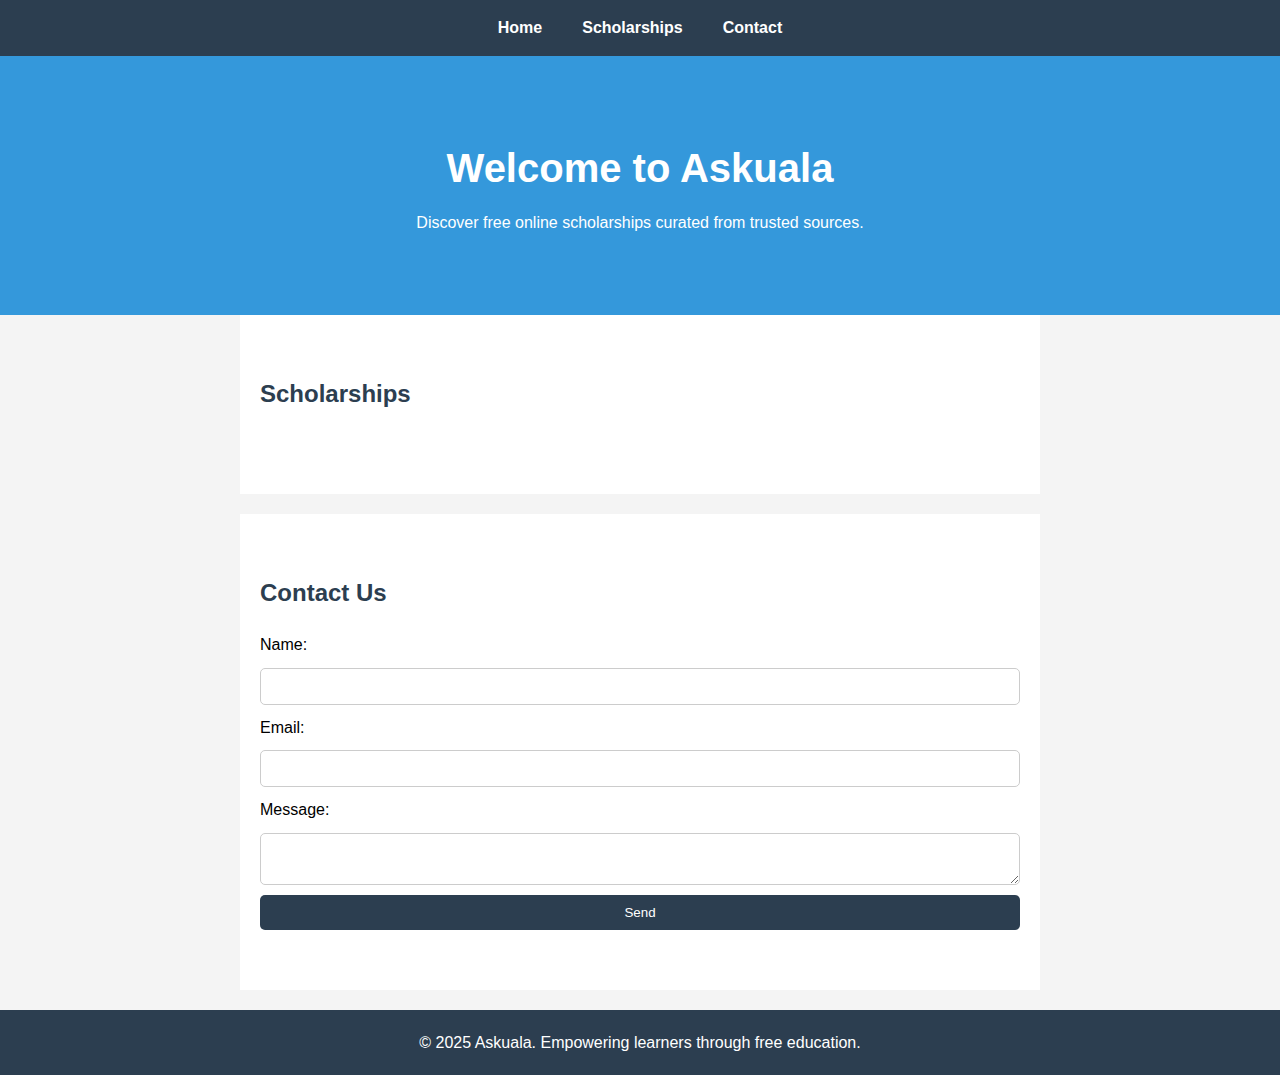
<file: askuala.html>
<!DOCTYPE html>
<html lang="en">
  <head>
    <meta charset="UTF-8" />
    <meta name="viewport" content="width=device-width, initial-scale=1.0" />
    <title>Askuala | Free Scholarships Platform</title>
    <link rel="stylesheet" href="assets/css/askuala.css" />
    <style>
      html,
      body {
        height: 100%;
        display: flex;
        flex-direction: column;
      }
      main {
        flex: 1;
      }
    </style>
  </head>
  <body>
    <header>
      <nav>
        <ul>
          <li><a href="#home">Home</a></li>
          <li><a href="#scholarships">Scholarships</a></li>
          <li><a href="#contact">Contact</a></li>
        </ul>
      </nav>
      <div class="hero-text" id="home">
        <h1>Welcome to Askuala</h1>
        <p>Discover free online scholarships curated from trusted sources.</p>
      </div>
    </header>

    <main>
      <section id="scholarships" class="section">
        <h2>Scholarships</h2>
        <div class="scholarships-grid">
          <!-- Scholarship Cards Here -->
        </div>
      </section>

      <section id="contact" class="section">
        <h2>Contact Us</h2>
        <form action="https://formdump.codeinstitute.net/" method="POST">
          <label for="name">Name:</label>
          <input type="text" id="name" name="name" required />
          <label for="email">Email:</label>
          <input type="email" id="email" name="email" required />
          <label for="message">Message:</label>
          <textarea id="message" name="message" required></textarea>
          <button type="submit">Send</button>
        </form>
      </section>
    </main>

    <footer>
      <p>&copy; 2025 Askuala. Empowering learners through free education.</p>
    </footer>
  </body>
</html>
</file>
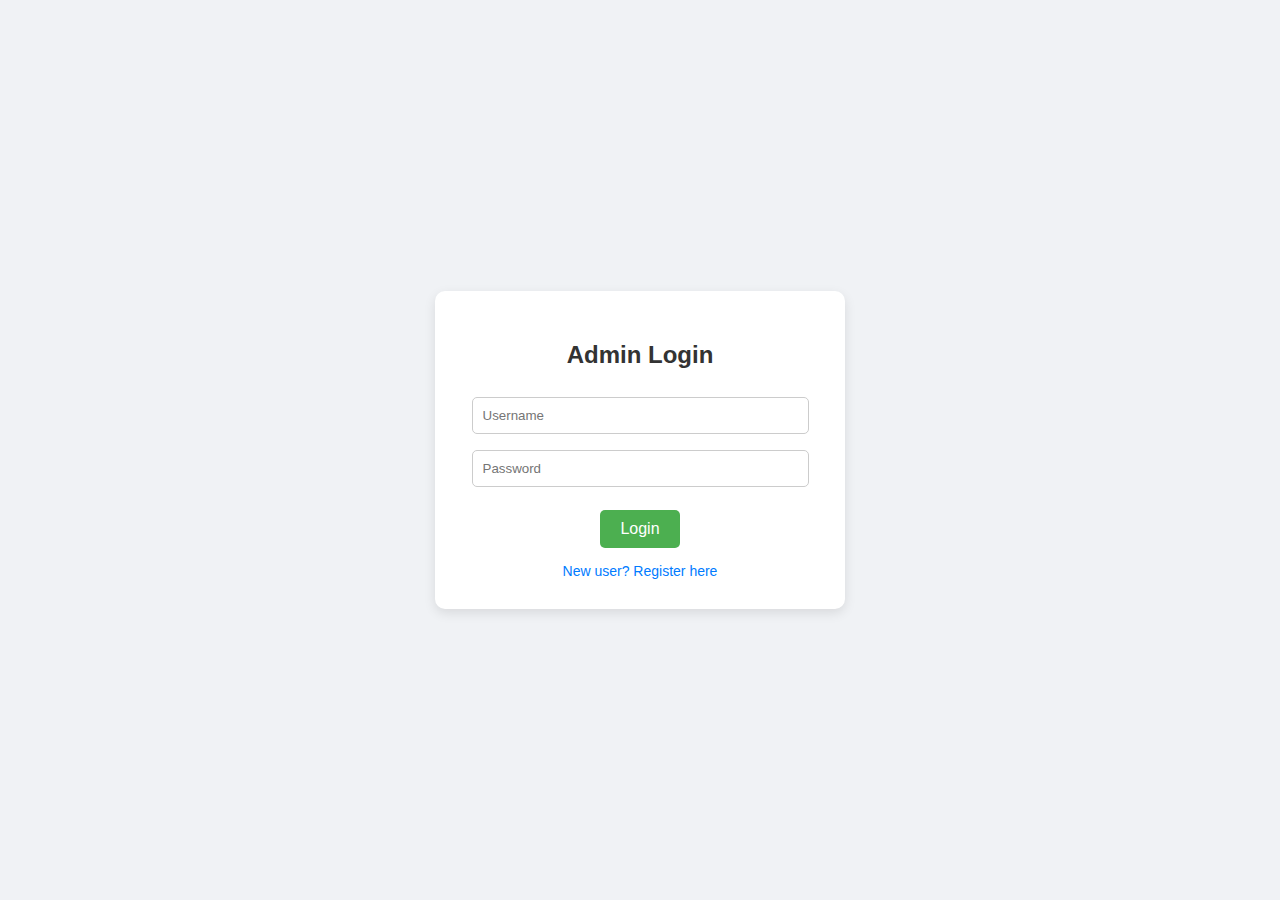
<file: form.html>
<!DOCTYPE html>
<html lang="en">
  <head>
    <meta charset="UTF-8" />
    <title>Admin Login & Register</title>
    <style>
      body {
        margin: 0;
        font-family: Arial, sans-serif;
        background: #f0f2f5;
        display: flex;
        justify-content: center;
        align-items: center;
        height: 100vh;
      }
      section {
        display: none;
        background: #fff;
        padding: 30px;
        border-radius: 10px;
        box-shadow: 0 4px 12px rgba(0, 0, 0, 0.1);
        width: 350px;
        text-align: center;
      }
      section:target {
        display: block;
      }
      h2 {
        margin-bottom: 20px;
        color: #333;
      }
      input {
        width: 90%;
        padding: 10px;
        margin: 8px 0;
        border: 1px solid #ccc;
        border-radius: 5px;
      }
      button,
      a.button {
        display: inline-block;
        margin-top: 15px;
        padding: 10px 20px;
        border: none;
        border-radius: 5px;
        background: #4caf50;
        color: white;
        text-decoration: none;
        font-size: 16px;
        cursor: pointer;
      }
      a.switch {
        display: block;
        margin-top: 15px;
        font-size: 14px;
        color: #007bff;
        text-decoration: none;
      }
      a.switch:hover {
        text-decoration: underline;
      }
    </style>
  </head>
  <body>
    <!-- Login Section -->
    <section id="login">
      <h2>Admin Login</h2>
      <form>
        <input type="text" placeholder="Username" required />
        <input type="password" placeholder="Password" required />
        <button type="submit">Login</button>
      </form>
      <a href="#register" class="switch">New user? Register here</a>
    </section>

    <!-- Registration Section -->
    <section id="register">
      <h2>Create Account</h2>
      <form>
        <input type="text" placeholder="Full Name" required />
        <input type="email" placeholder="Email" required />
        <input type="text" placeholder="Username" required />
        <input type="password" placeholder="Password" required />
        <button type="submit">Register</button>
      </form>
      <a href="#login" class="switch">Already have an account? Login</a>
    </section>

    <!-- Admin Dashboard Section -->
    <section id="dashboard">
      <h2>Welcome, Admin!</h2>
      <p>This is the admin dashboard.</p>
      <a href="#login" class="button">Logout</a>
    </section>

    <!-- Default: show login -->
    <script>
      // Show login section by default
      if (!window.location.hash) {
        window.location.hash = "#login";
      }
    </script>
  </body>
</html>
</file>
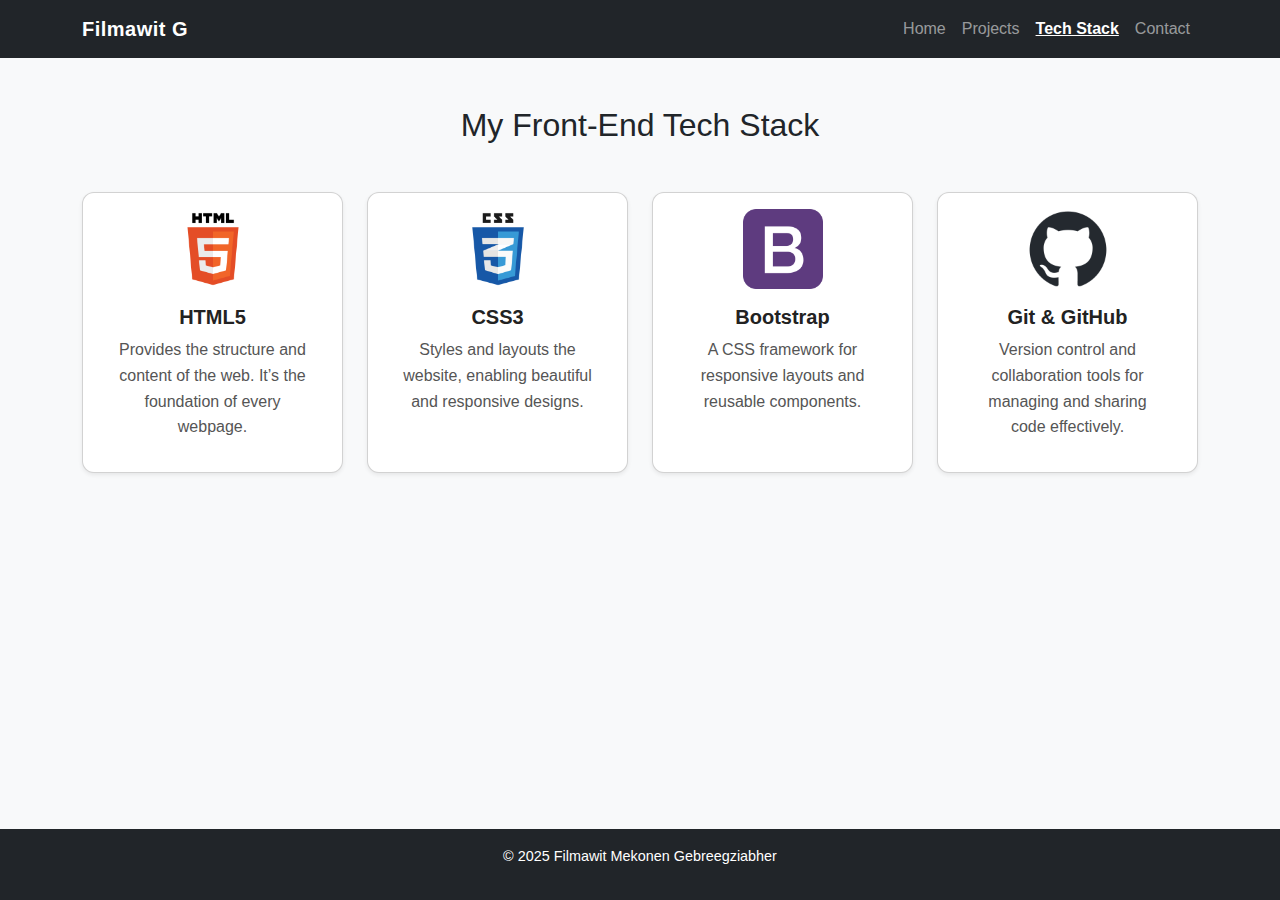
<file: tech.html>
<!DOCTYPE html>
<html lang="en">
  <head>
    <meta charset="UTF-8" />
    <meta name="viewport" content="width=device-width, initial-scale=1.0" />
    <title>My Tech Stack</title>
    <!-- Bootstrap CSS -->
    <link
      href="https://cdn.jsdelivr.net/npm/bootstrap@5.3.2/dist/css/bootstrap.min.css"
      rel="stylesheet"
    />
    <link rel="stylesheet" href="assets/css/style.css" />
  </head>
  <body class="d-flex flex-column min-vh-100">
    <!-- Header -->
    <header>
      <nav class="navbar navbar-expand-lg navbar-dark bg-dark">
        <div class="container">
          <a class="navbar-brand fw-bold" href="index.html">Filmawit G</a>
          <button
            class="navbar-toggler"
            type="button"
            data-bs-toggle="collapse"
            data-bs-target="#navbarNav"
            aria-controls="navbarNav"
            aria-expanded="false"
            aria-label="Toggle navigation"
          >
            <span class="navbar-toggler-icon"></span>
          </button>
          <div class="collapse navbar-collapse" id="navbarNav">
            <ul class="navbar-nav ms-auto">
              <li class="nav-item">
                <a class="nav-link" href="index.html">Home</a>
              </li>
              <li class="nav-item">
                <a class="nav-link" href="projects.html">Projects</a>
              </li>
              <li class="nav-item">
                <a class="nav-link active" href="tech.html">Tech Stack</a>
              </li>
              <li class="nav-item">
                <a class="nav-link" href="contact.html">Contact</a>
              </li>
            </ul>
          </div>
        </div>
      </nav>
    </header>

    <!-- Main -->
    <main class="container my-5 flex-grow-1">
      <h2 class="text-center mb-5">My Front-End Tech Stack</h2>
      <div class="row g-4">
        <!-- HTML5 -->
        <div class="col-sm-6 col-md-3">
          <div class="card h-100 shadow-sm text-center p-3">
            <img
              src="assets/images/html5.png"
              alt="HTML5 Logo"
              class="card-img-top mx-auto"
              style="width: 80px; height: 80px; object-fit: contain"
              loading="lazy"
            />
            <div class="card-body">
              <h5 class="card-title">HTML5</h5>
              <p class="card-text">
                Provides the structure and content of the web. It’s the
                foundation of every webpage.
              </p>
            </div>
          </div>
        </div>

        <!-- CSS3 -->
        <div class="col-sm-6 col-md-3">
          <div class="card h-100 shadow-sm text-center p-3">
            <img
              src="assets/images/css3.png"
              alt="CSS3 Logo"
              class="card-img-top mx-auto"
              style="width: 80px; height: 80px; object-fit: contain"
              loading="lazy"
            />
            <div class="card-body">
              <h5 class="card-title">CSS3</h5>
              <p class="card-text">
                Styles and layouts the website, enabling beautiful and
                responsive designs.
              </p>
            </div>
          </div>
        </div>

        <!-- Bootstrap -->
        <div class="col-sm-6 col-md-3">
          <div class="card h-100 shadow-sm text-center p-3">
            <img
              src="assets/images/bootstrap.png"
              alt="Bootstrap Logo"
              class="card-img-top mx-auto"
              style="width: 80px; height: 80px; object-fit: contain"
              loading="lazy"
            />
            <div class="card-body">
              <h5 class="card-title">Bootstrap</h5>
              <p class="card-text">
                A CSS framework for responsive layouts and reusable components.
              </p>
            </div>
          </div>
        </div>

        <!-- Git & GitHub -->
        <div class="col-sm-6 col-md-3">
          <div class="card h-100 shadow-sm text-center p-3">
            <img
              src="assets/images/github-mark.png"
              alt="GitHub Logo"
              class="card-img-top mx-auto"
              style="width: 80px; height: 80px; object-fit: contain"
              loading="lazy"
            />
            <div class="card-body">
              <h5 class="card-title">Git & GitHub</h5>
              <p class="card-text">
                Version control and collaboration tools for managing and sharing
                code effectively.
              </p>
            </div>
          </div>
        </div>
      </div>
    </main>

    <!-- Footer -->
    <footer class="bg-dark text-white text-center py-3 mt-auto">
      <p>&copy; 2025 Filmawit Mekonen Gebreegziabher</p>
    </footer>

    <!-- Bootstrap JS -->
    <script src="https://cdn.jsdelivr.net/npm/bootstrap@5.3.2/dist/js/bootstrap.bundle.min.js"></script>
  </body>
</html>
</file>
<file: assets/css/askuala.css>
/* Reset & Base */
* {
  margin: 0;
  padding: 0;
  box-sizing: border-box;
}
body {
  font-family: Arial, sans-serif;
  line-height: 1.6;
  background-color: #f4f4f4;
  scroll-behavior: smooth;
}

/* Navigation */
nav {
  background-color: #2c3e50;
  padding: 15px;
  position: sticky;
  top: 0;
  z-index: 1000;
}
nav ul {
  display: flex;
  justify-content: center;
  list-style: none;
}
nav ul li {
  margin: 0 20px;
}
nav ul li a {
  color: white;
  text-decoration: none;
  font-weight: bold;
}
nav ul li a:hover {
  text-decoration: underline;
}

/* Hero Section */
.hero-text {
  text-align: center;
  padding: 80px 20px;
  background-color: #3498db;
  color: white;
}
.hero-text h1 {
  font-size: 2.5rem;
  margin-bottom: 10px;
}

/* Section Styling */
.section {
  padding: 60px 20px;
  max-width: 800px;
  margin: auto;
  background-color: white;
  margin-bottom: 20px;
}
.section h2 {
  margin-bottom: 20px;
  color: #2c3e50;
}

/* Scholarships Grid */
.scholarships-grid {
  display: grid;
  grid-template-columns: repeat(auto-fit, minmax(240px, 1fr));
  gap: 24px;
  margin-top: 20px;
}

.scholarship-card {
  background: #eaf4fc;
  padding: 20px;
  border-radius: 12px;
  box-shadow: 0 3px 8px rgba(52, 152, 219, 0.2);
  text-align: center;
  transition: transform 0.3s ease, box-shadow 0.3s ease;
}

.scholarship-card:hover {
  transform: translateY(-6px);
  box-shadow: 0 8px 20px rgba(52, 152, 219, 0.35);
}

.scholarship-card h3 {
  color: #2c3e50;
  margin-bottom: 10px;
  font-size: 1.3rem;
}

.scholarship-card p {
  color: #34495e;
  margin-bottom: 15px;
  font-size: 1rem;
}

.scholarship-link {
  display: inline-block;
  padding: 8px 16px;
  background-color: #3498db;
  color: white;
  border-radius: 6px;
  text-decoration: none;
  font-weight: 600;
  transition: background-color 0.3s ease;
}

.scholarship-link:hover {
  background-color: #2980b9;
}

/* Form */
form {
  display: flex;
  flex-direction: column;
  gap: 10px;
}
input,
textarea {
  padding: 10px;
  border: 1px solid #ccc;
  border-radius: 5px;
}
button {
  padding: 10px;
  background-color: #2c3e50;
  color: white;
  border: none;
  cursor: pointer;
  border-radius: 5px;
}
button:hover {
  background-color: #1a252f;
}

/* Footer */
footer {
  text-align: center;
  padding: 20px;
  background-color: #2c3e50;
  color: white;
}

/* Responsive */
@media (max-width: 768px) {
  nav ul {
    flex-direction: column;
    align-items: center;
  }
  .hero-text h1 {
    font-size: 2rem;
  }
}
</file>
<file: assets/css/style.css>
/* ==============================
   Global Styles & Overrides
   ============================== */

body {
  font-family: Arial, sans-serif;
  background-color: #f8f9fa; /* Bootstrap light background */
  line-height: 1.6;
}

/* Navbar overrides */
.navbar-brand {
  font-weight: bold;
  letter-spacing: 0.5px;
}

.nav-link.active {
  font-weight: 600;
  text-decoration: underline;
}

/* Hero Section (Generic) */
section#home,
section.hero {
  padding: 80px 20px;
  text-align: center;
}

/* Profile image styling */
.profile-pic {
  width: 150px;
  height: 150px;
  object-fit: cover; /* ✅ crops instead of squeezing */
  border-radius: 50%; /* ✅ keeps it circular */
  display: block;
  margin: 0 auto 20px;
  box-shadow: 0 4px 8px rgba(0, 0, 0, 0.1);
}

/* Responsive tweak for small screens */
@media (max-width: 576px) {
  .profile-pic {
    max-width: 120px; /* ✅ smaller on mobile */
  }
}

/* Card Tweaks */
.card {
  border-radius: 12px;
  transition: transform 0.3s ease, box-shadow 0.3s ease;
}

.card:hover {
  transform: translateY(-6px);
  box-shadow: 0 8px 20px rgba(0, 0, 0, 0.15);
}

.card-title {
  color: #222;
  font-weight: bold;
}

.card-text {
  color: #555;
}

/* Buttons */
.btn {
  border-radius: 8px;
  font-weight: 600;
  transition: background-color 0.3s ease;
}

.btn-primary:hover {
  background-color: #0a58ca; /* Darker shade of Bootstrap blue */
}

.btn-success:hover {
  background-color: #198754; /* Bootstrap green */
}

/* Footer */
footer {
  font-size: 0.9rem;
}

/* Contact Form */
form label {
  font-weight: bold;
  color: #333;
}

/* List Group Tweaks (Professional Experience) */
.list-group-item {
  background-color: #fff;
  border: none;
  padding: 12px 16px;
}

/* ==============================
   Page-Specific Tweaks
   ============================== */

/* Projects Page */
.projects img {
  border-radius: 8px;
  object-fit: cover;
}

/* Tech Page */
.tech-stack .card img {
  width: 80px;
  height: 80px;
  object-fit: contain;
  margin-bottom: 10px;
}

/* Askuala Page Hero */
.askuala-hero {
  background-color: #0d6efd; /* Bootstrap primary */
  color: #fff;
  padding: 80px 20px;
  text-align: center;
}

.askuala-hero h1 {
  font-size: 2.5rem;
  font-weight: bold;
}

.askuala-hero p {
  font-size: 1.2rem;
  margin-top: 10px;
}

/* ==============================
   Responsive Fixes
   ============================== */

@media (max-width: 768px) {
  .profile-pic {
    width: 120px;
    height: 120px;
  }

  .navbar-brand {
    font-size: 1rem;
  }

  .askuala-hero h1 {
    font-size: 1.8rem;
  }
}
</file>
